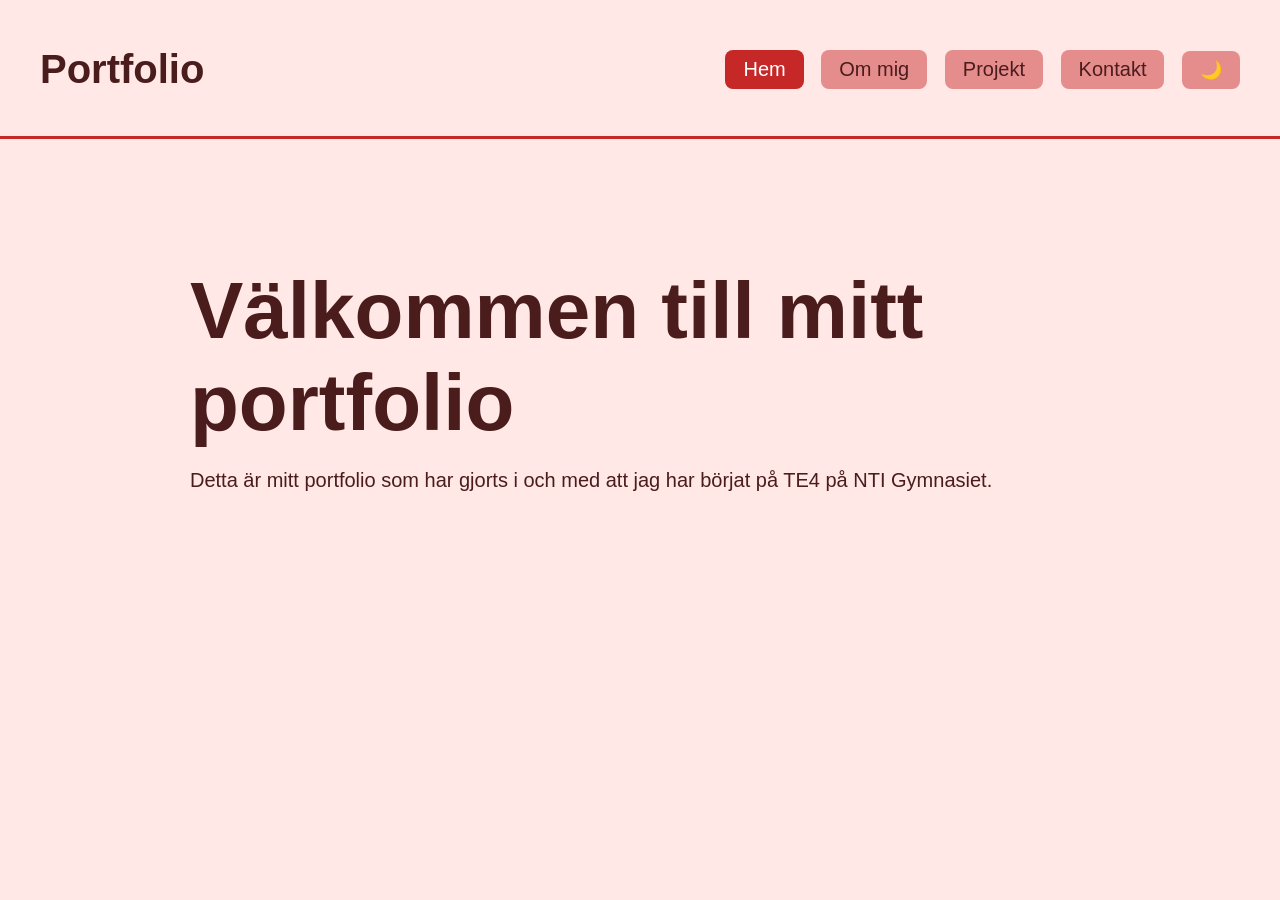
<file: index.html>
<!DOCTYPE html>
<html lang="sv">
<head>
    <meta charset="UTF-8">
    <meta name="viewport" content="width=device-width, initial-scale=1">
    <title>Portfolio</title>
    <link rel="stylesheet" href="styles.css">
</head>
<body>
    <header>
        <h1>Portfolio</h1>
        <nav>
            <a href="index.html" class="aktiv">Hem</a>
            <a href="om.html">Om mig</a>
            <a href="projekt.html">Projekt</a>
            <a href="kontakt.html">Kontakt</a>
            <button id="theme-toggle" aria-label="Byt tema">🌙</button>
        </nav>
    </header>

    <section id="hem">
        <h2>Välkommen till mitt portfolio</h2>
        <p>Detta är mitt portfolio som har gjorts i och med att jag har börjat på TE4 på NTI Gymnasiet.</p>
    </section>

    <script src="script.js"></script>
</body>
</html>
</file>
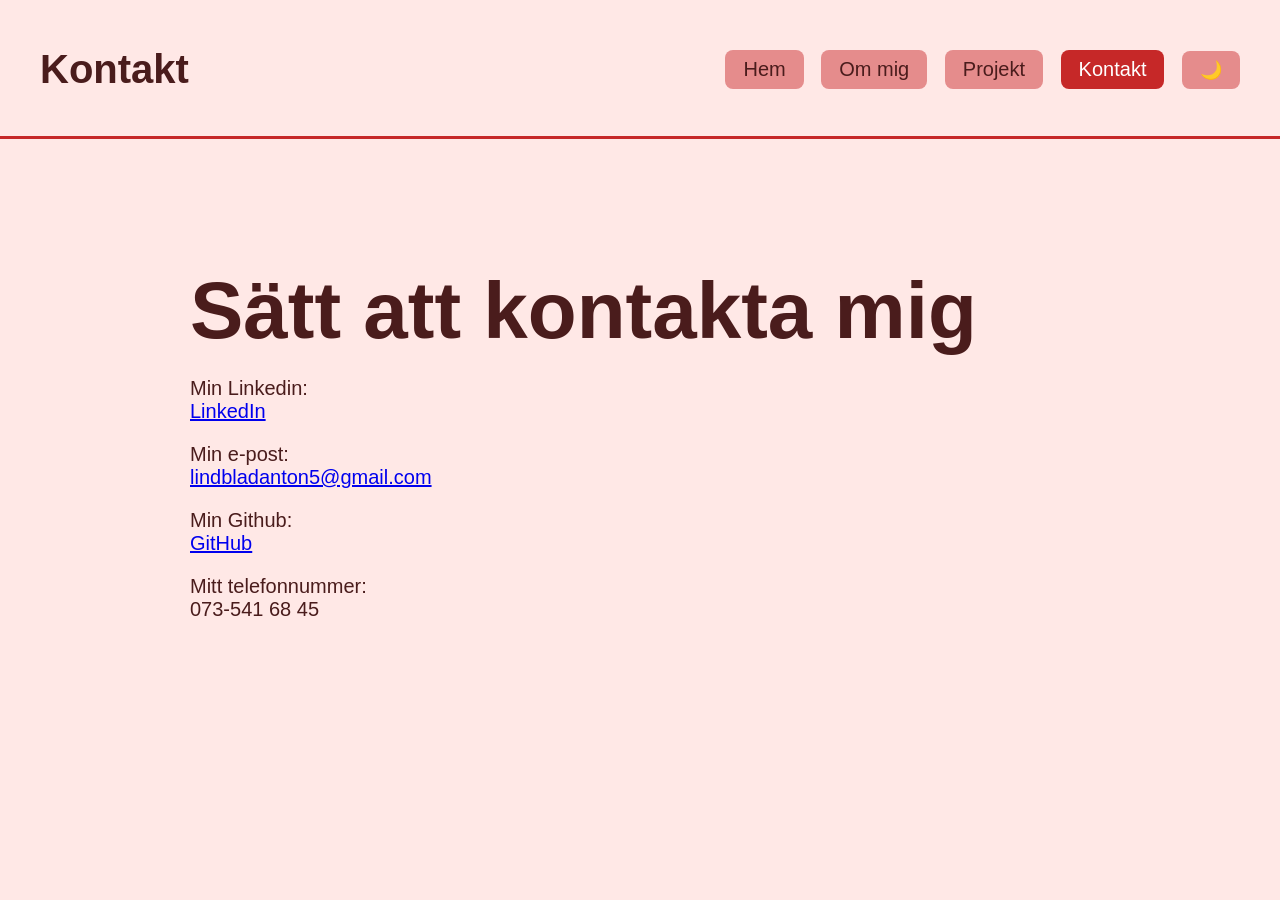
<file: kontakt.html>
<!DOCTYPE html>
<html lang="sv">
<head>
    <meta charset="UTF-8">
    <meta name="viewport" content="width=device-width, initial-scale=1">
    <title>Kontakt</title>
    <link rel="stylesheet" href="styles.css">
</head>
<body>
    <header>
        <h1>Kontakt</h1>
        <nav>
            <a href="index.html">Hem</a>
            <a href="om.html">Om mig</a>
            <a href="projekt.html">Projekt</a>
            <a href="kontakt.html" class="aktiv">Kontakt</a>
            <button id="theme-toggle" aria-label="Byt tema">🌙</button>
        </nav>
    </header>

    <section id="kontakt">
        <h2>Sätt att kontakta mig</h2>

        <p>Min Linkedin:<br>
            <a href="https://www.linkedin.com/in/anton-lindblad-626406433/" target="_blank">LinkedIn</a>
        </p>

        <p>Min e-post:<br>
            <a href="mailto:lindbladanton5@gmail.com">lindbladanton5@gmail.com</a>
        </p>

        <p>Min Github:<br>
            <a href="https://github.com/Allisttic2" target="_blank">GitHub</a>
        </p>

        <p>Mitt telefonnummer:<br>
            073-541 68 45
        </p>
    </section>

    <script src="script.js"></script>
</body>
</html>
</file>
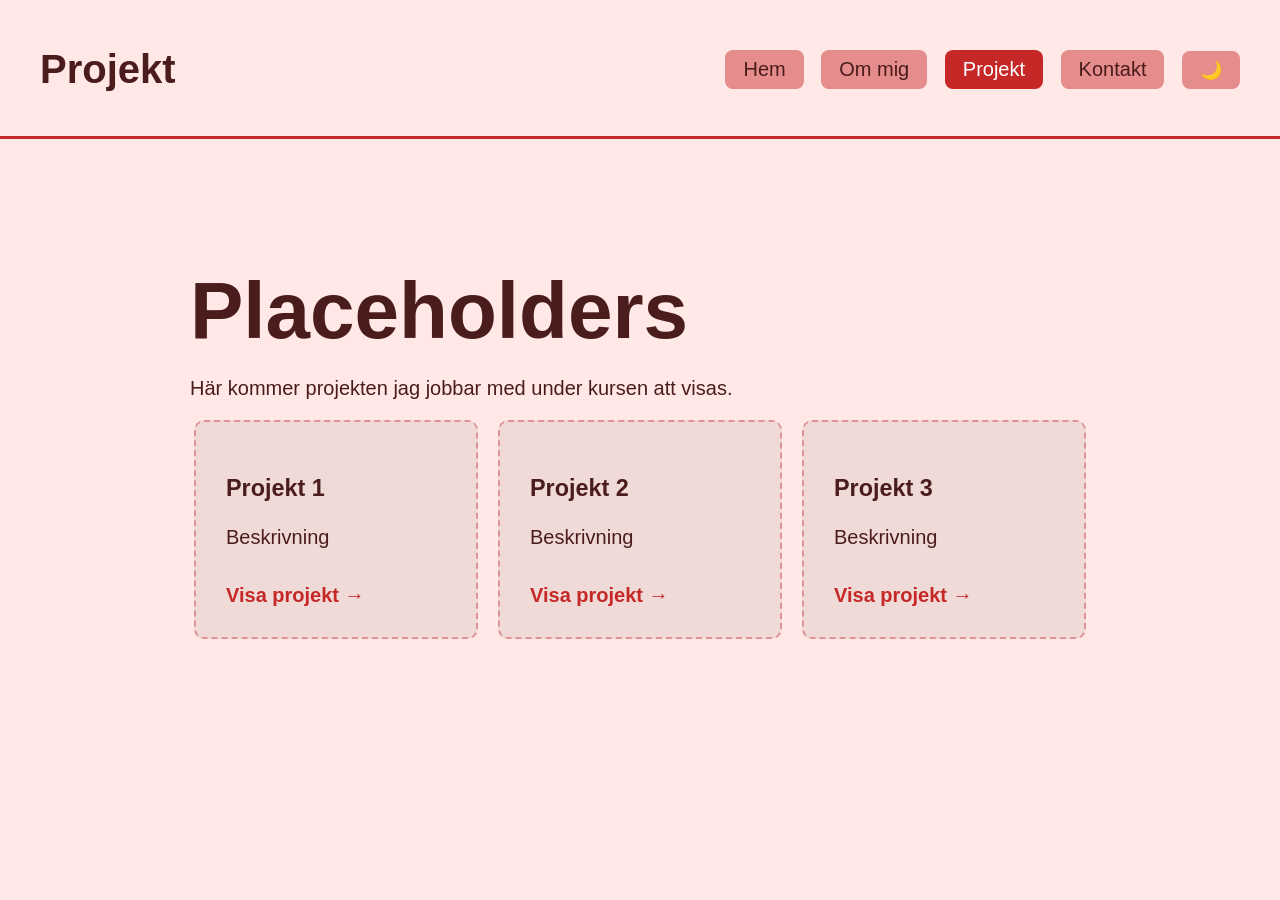
<file: projekt.html>
<!DOCTYPE html>
<html lang="sv">
<head>
    <meta charset="UTF-8">
    <meta name="viewport" content="width=device-width, initial-scale=1">
    <title>Projekt</title>
    <link rel="stylesheet" href="styles.css">
</head>
<body>
    <header>
        <h1>Projekt</h1>
        <nav>
            <a href="index.html">Hem</a>
            <a href="om.html">Om mig</a>
            <a href="projekt.html" class="aktiv">Projekt</a>
            <a href="kontakt.html">Kontakt</a>
            <button id="theme-toggle" aria-label="Byt tema">🌙</button>
        </nav>
    </header>

    <section id="projekt">
        <h2>Placeholders</h2>
        <p>Här kommer projekten jag jobbar med under kursen att visas.</p>

        <div class="projekt-grid">
            <div class="projekt-kort">
                <h3>Projekt 1</h3>
                <p>Beskrivning</p>
                <a href="#" class="projekt-link">Visa projekt →</a>
            </div>

            <div class="projekt-kort">
                <h3>Projekt 2</h3>
                <p>Beskrivning</p>
                <a href="#" class="projekt-link">Visa projekt →</a>
            </div>

            <div class="projekt-kort">
                <h3>Projekt 3</h3>
                <p>Beskrivning</p>
                <a href="#" class="projekt-link">Visa projekt →</a>
            </div>
        </div>
    </section>

    <script src="script.js"></script>
</body>
</html>
</file>
<file: styles.css>
/* ===== Grund ===== */
body {
    font-family: Arial, sans-serif;
    text-align: left;
    font-size: 1.25rem;
    background: #ffe8e6;   /* fin ljus röd (mjuk rosé) */
    color: #4a1c1c;        /* mörk rödbrun text */
    margin: 0;
}

body.dark {
    background: #3d1111;   /* djup mörk röd */
    color: #ffe9e9;
}

img {
    max-width: 100%;
}

/* ===== Header och navigation ===== */
header {
    display: flex;
    justify-content: space-between;
    align-items: center;
    padding: 20px 40px;
    position: relative;
}

header::after {
    content: "";
    position: absolute;
    bottom: 0;
    left: 0;
    width: 100%;
    height: 3px;
    background: #c62828;
}

nav a {
    margin-left: 12px;
    text-decoration: none;
    display: inline-block;
    padding: 8px 18px;
    border-radius: 8px;
    background: #e58c8c;
    color: #4a1c1c;
    transition: background 0.2s;
}

nav a:hover { background: #d97373; }

nav a.aktiv {
    background: #c62828;
    color: #fff;
}

body.dark nav a {
    background: #a34d4d;
    color: #ffe9e9;
}

body.dark nav a:hover { background: #b85c5c; }

body.dark nav a.aktiv {
    background: #ff6b6b;
    color: #3d1111;
}

#theme-toggle {
    font-family: inherit;
    font-size: 1.125rem;
    margin-left: 12px;
    padding: 8px 18px;
    border: none;
    border-radius: 8px;
    background: #e58c8c;
    color: #4a1c1c;
    cursor: pointer;
    transition: background 0.2s;
}

#theme-toggle:hover { background: #d97373; }

body.dark #theme-toggle {
    background: #a34d4d;
    color: #ffe9e9;
}

body.dark #theme-toggle:hover { background: #b85c5c; }

/* ===== Innehåll ===== */
section {
    padding: 60px 40px;
    max-width: 900px;
    margin: 0 auto;
    scroll-margin-top: 80px;
}

h2 {
    font-size: clamp(2.2rem, 8vw, 5rem);
    margin-bottom: 20px;
}

/* Om mig */
.om-layout {
    display: flex;
    justify-content: space-between;
    gap: 30px;
    align-items: center;
}

.om-text { max-width: 55%; }

.profilbild {
    width: 200px;
    border-radius: 50%;
    flex-shrink: 0;
}

/* Projektkort */
.projekt-grid {
    display: flex;
    flex-wrap: wrap;
    gap: 20px;
    justify-content: center;
}

.projekt-kort {
    background: rgba(0, 0, 0, 0.06);
    border: 2px dashed rgba(198, 40, 40, 0.4);   /* streckad rand = "under construction" */
    border-radius: 10px;
    padding: 30px;
    width: 220px;
    max-width: 100%;
    min-height: 140px;
}

body.dark .projekt-kort { background: rgba(255, 255, 255, 0.08); }

.projekt-link {
    display: inline-block;
    margin-top: 15px;
    text-decoration: none;
    color: #c62828;
    font-weight: bold;
}

.projekt-link:hover { text-decoration: underline; }

body.dark .projekt-link { color: #ff6b6b; }

/* ===== Responsivt ===== */
@media (max-width: 800px) {
    header {
        flex-direction: column;
        gap: 15px;
        padding: 20px;
    }

    nav {
        display: flex;
        flex-wrap: wrap;
        justify-content: center;
        gap: 8px;
    }

    nav a, #theme-toggle { margin-left: 0; }

    section { padding: 40px 20px; }

    .om-layout {
        flex-direction: column-reverse;
        text-align: center;
    }

    .om-text { max-width: 100%; }
}

@media (max-width: 500px) {
    body { font-size: 1.05rem; }
    .projekt-kort { width: 100%; }
    .profilbild { width: 150px; }
}
</file>
